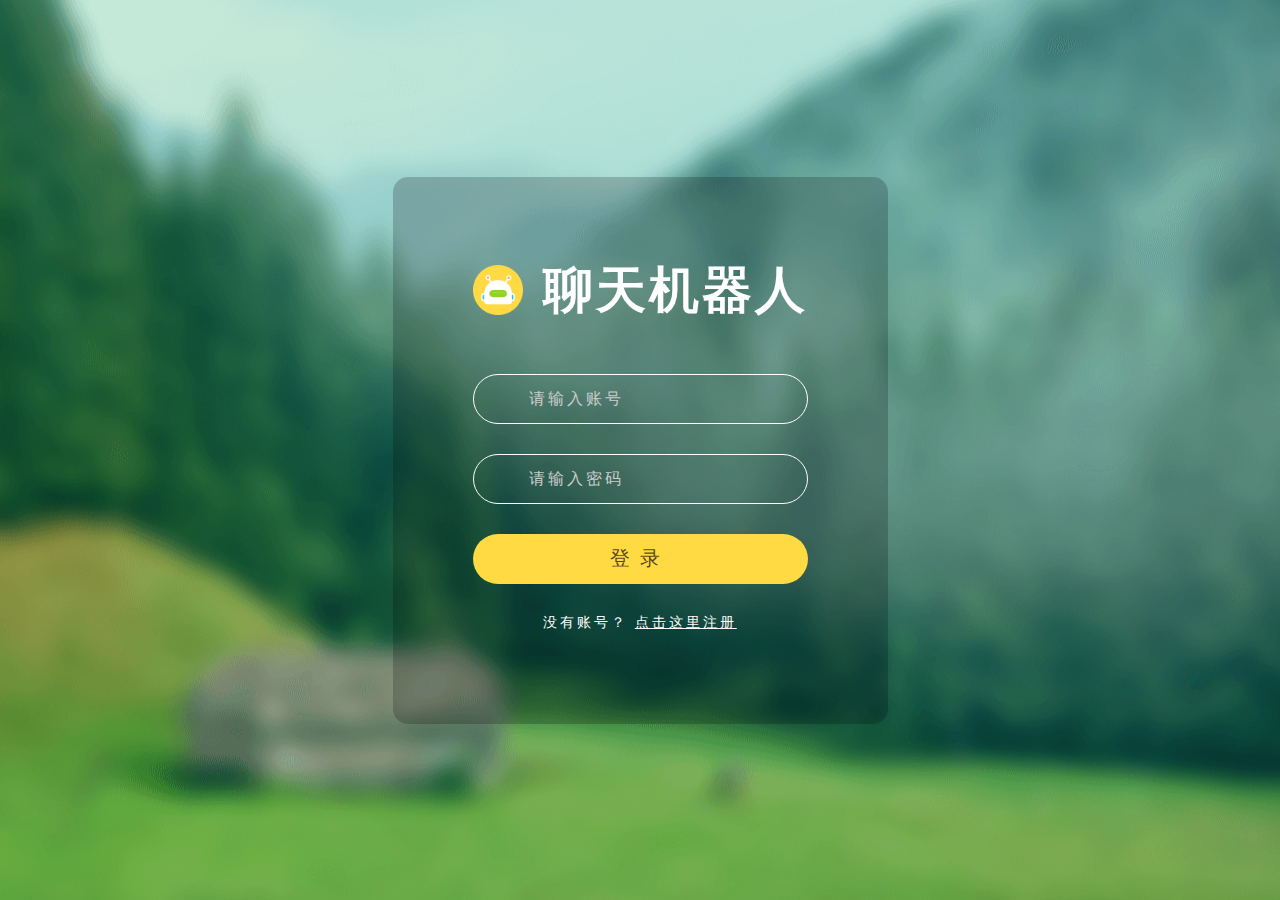
<file: login.html>
<!DOCTYPE html>
<html lang="en">
    <head>
        <meta charset="UTF-8" />
        <meta http-equiv="X-UA-Compatible" content="IE=edge" />
        <meta name="viewport" content="width=device-width, initial-scale=1.0" />
        <meta
            http-equiv="Content-Security-Policy"
            content="upgrade-insecure-requests"
        />
        <title>聊天机器人-用户登录</title>
        <link
            rel="shortcut icon"
            href="./asset/favicon.ico"
            type="image/x-icon"
        />
        <link rel="stylesheet" href="./css/common.css" />
        <link rel="stylesheet" href="./css/user.css" />
    </head>
    <body>
        <form class="user-form">
            <h1 class="title">
                <img src="./asset/robot.png" alt="" />
                聊天机器人
            </h1>
            <div class="form-group">
                <i class="iconfont icon-zhanghao"></i>
                <input
                    id="txtLoginId"
                    name="loginId"
                    type="text"
                    max="20"
                    placeholder="请输入账号"
                    class="txt"
                />
                <p class="err"></p>
            </div>
            <div class="form-group">
                <i class="iconfont icon-mima"></i>
                <input
                    id="txtLoginPwd"
                    name="loginPwd"
                    type="password"
                    max="20"
                    placeholder="请输入密码"
                    class="txt"
                />
                <p class="err"></p>
            </div>
            <div class="form-group">
                <button class="submit">登录</button>
            </div>
            <div class="form-group">
                <p class="msg">
                    没有账号？
                    <a href="./reg.html">点击这里注册</a>
                </p>
            </div>
        </form>
    </body>
</html>
<script src="./js/api.js"></script>
<script src="./js/common.js"></script>
<script>
    (function () {
        const dom = {
            errorId: document.querySelectorAll(".err")[0],
            errorPwd: document.querySelectorAll(".err")[1],
            id: document.querySelector("#txtLoginId"),
            pwd: document.querySelector("#txtLoginPwd"),
            submit: document.querySelector("form"),
        };
        let flagUser = false;
        let flagPwd = false;
        dom.id.addEventListener("blur", function () {
            if (this.value.trim() === "") {
                dom.errorId.innerHTML = "用户名不能为空";
                flagUser = false;
            } else {
                dom.errorId.innerHTML = "";
                flagUser = true;
            }
        });
        dom.pwd.addEventListener("blur", function () {
            if (this.value.trim() === "") {
                dom.errorPwd.innerHTML = "密码不能为空";
                flagPwd = false;
            } else {
                dom.errorPwd.innerHTML = "";
                flagPwd = true;
            }
        });
        dom.submit.addEventListener("submit", (e) => {
            e.preventDefault(); //取消默认事件
            if (flagPwd && flagUser) {
                //都不为空
                login(dom.id.value.trim(), dom.pwd.value.trim()).then(
                    (data) => {
                        if (data.statute) {
                            //登录成功
                            //保存token
                            localStorage.setItem("token", data.token);
                            //跳转页面
                            location.href = baseURL + "index.html";
                        } else {
                            dom.errorId.innerHTML = data.msg;
                            //显示错误信息
                            return;
                        }
                    }
                );
            }
        });
    })();
</script>
</file>
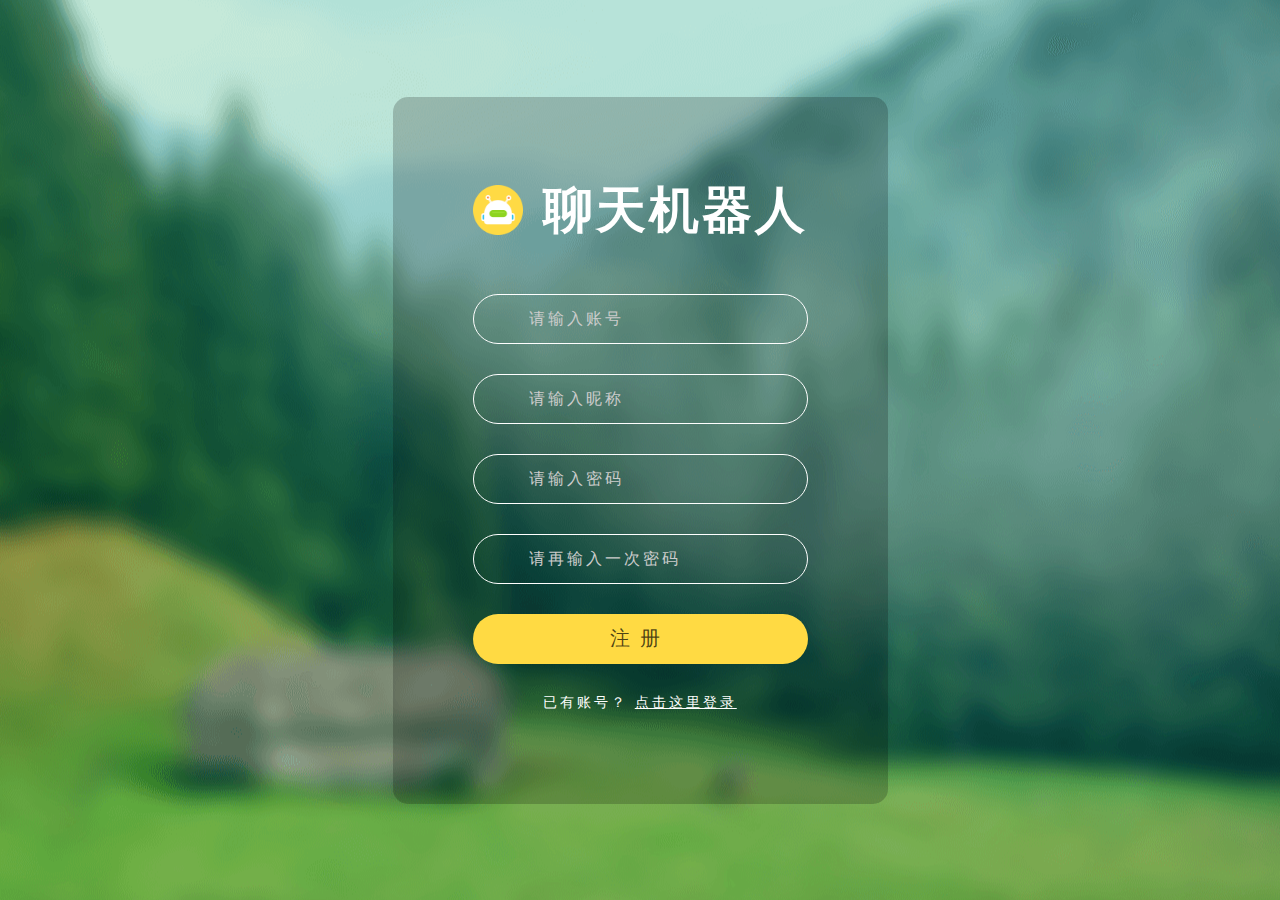
<file: reg.html>
<!DOCTYPE html>
<html lang="en">
    <head>
        <meta charset="UTF-8" />
        <meta http-equiv="X-UA-Compatible" content="IE=edge" />
        <meta name="viewport" content="width=device-width, initial-scale=1.0" />
        <meta
            http-equiv="Content-Security-Policy"
            content="upgrade-insecure-requests"
        />
        <title>聊天机器人-用户注册</title>
        <link
            rel="shortcut icon"
            href="./asset/favicon.ico"
            type="image/x-icon"
        />
        <link rel="stylesheet" href="./css/common.css" />
        <link rel="stylesheet" href="./css/user.css" />
    </head>
    <body>
        <form class="user-form">
            <h1 class="title">
                <img src="./asset/robot.png" alt="" />
                聊天机器人
            </h1>
            <div class="form-group">
                <i class="iconfont icon-zhanghao"></i>
                <input
                    id="txtLoginId"
                    name="loginId"
                    type="text"
                    max="20"
                    placeholder="请输入账号"
                    class="txt"
                />
                <p class="err"></p>
            </div>
            <div class="form-group">
                <i class="iconfont icon-zhanghao"></i>
                <input
                    id="txtNickname"
                    name="nickname"
                    type="text"
                    max="20"
                    placeholder="请输入昵称"
                    class="txt"
                />
                <p class="err"></p>
            </div>
            <div class="form-group">
                <i class="iconfont icon-mima"></i>
                <input
                    id="txtLoginPwd"
                    name="loginPwd"
                    type="password"
                    max="20"
                    placeholder="请输入密码"
                    class="txt"
                />
                <p class="err"></p>
            </div>
            <div class="form-group">
                <i class="iconfont icon-mima"></i>
                <input
                    type="password"
                    id="txtLoginPwdConfirm"
                    max="20"
                    placeholder="请再输入一次密码"
                    class="txt"
                />
                <p class="err"></p>
            </div>
            <div class="form-group">
                <button class="submit">注册</button>
            </div>
            <div class="form-group">
                <p class="msg">
                    已有账号？
                    <a href="./login.html">点击这里登录</a>
                </p>
            </div>
        </form>
    </body>
</html>
<script src="./js/api.js"></script>
<script src="./js/common.js"></script>
<script>
    (function () {
        function $(selector) {
            return document.querySelector(selector);
        }
        function $$(selector) {
            return document.querySelectorAll(selector);
        }
        const dom = {
            idInput: $("#txtLoginId"),
            nickNameInput: $("#txtNickname"),
            pwdInput: $("#txtLoginPwd"),
            confirmInput: $("#txtLoginPwdConfirm"),
            errs: $$(".err"),
            form: $("form"),
        };
        async function idYz() {
            const value = dom.idInput.value.trim();
            if (value.trim() === "") {
                //判空
                dom.errs[0].innerHTML = "请填写账号";
                return false;
            }
            //判断账号是否存在
            const data = await exists(dom.idInput.value);
            console.log(data);
            if (data.data) {
                //账号已经被注册
                dom.errs[0].innerHTML = "账号已经存在";
                return false;
            }
            dom.errs[0].innerHTML = "";
            return true;
        }
        dom.idInput.addEventListener("blur", idYz);

        function nickNameYz() {
            if (dom.nickNameInput.value.trim() === "") {
                dom.errs[1].innerHTML = "请填写昵称";
                return false;
            }
            dom.errs[1].innerHTML = "";
            return true;
        }
        dom.nickNameInput.addEventListener("blur", nickNameYz);

        function passWordYz() {
            if (dom.pwdInput.value.trim() === "") {
                dom.errs[2].innerHTML = "请填写密码";
                return false;
            }
            dom.errs[2].innerHTML = "";
            return true;
        }
        dom.pwdInput.addEventListener("blur", passWordYz);

        function confirmYz() {
            if (dom.confirmInput.value.trim() === "") {
                dom.errs[3].innerHTML = "请确认密码";
                return false;
            }
            if (dom.pwdInput.value.trim() !== dom.confirmInput.value.trim()) {
                dom.errs[3].innerHTML = "两次密码不一致";
                return false;
            }
            dom.errs[3].innerHTML = "";
            return true;
        }
        dom.confirmInput.addEventListener("blur", confirmYz);

        //表单注册
        dom.form.addEventListener("submit", async function (e) {
            e.preventDefault();
            const idFlat = await idYz(); //等待账号验证的结果
            if (idFlat && nickNameYz() && passWordYz() && confirmYz()) {
                //每一个都通过，可以注册
                const data = await register(
                    dom.idInput.value.trim(),
                    dom.pwdInput.value.trim(),
                    dom.nickNameInput.value.trim()
                );
                location.href = baseURL + "login.html";
            } else {
                console.log("失败");
                return;
            }
        });
    })();
</script>
</file>
<file: css/common.css>
@import url("http://at.alicdn.com/t/font_3318742_9901gcdpweg.css");

* {
    margin: 0;
    padding: 0;
    box-sizing: border-box;
}
.iconfont {
    font-size: inherit;
    color: inherit;
}
::before,
::after {
    box-sizing: border-box;
}

a {
    color: inherit;
    text-decoration: none;
}

body {
    display: flex;
    height: 100vh;
    justify-content: center;
    align-items: center;
}
</file>
<file: css/user.css>
body {
  background: url(../asset/bg1.png) no-repeat center;
}

.user-form {
  border-radius: 15px;
  padding: 30px 80px;
  font-size: 14px;
  color: #fff;
  letter-spacing: 3px;
  background: rgba(0, 0, 0, 0.2);
}
.user-form a {
  text-decoration: underline;
}

.title {
  font-size: 50px;
  display: flex;
  align-items: center;
  justify-content: center;
  margin: 50px auto;
}
.title img {
  height: 50px;
  margin-right: 20px;
}

.form-group {
  height: 80px;
  padding-bottom: 30px;
  position: relative;
}
.form-group .txt {
  width: 100%;
  height: 100%;
  border: 1px solid #fff;
  background: transparent;
  color: #fff;
  font-size: 16px;
  letter-spacing: 3px;
  outline: none;
  border-radius: 25px;
  padding-right: 20px;
  padding-left: 55px;
}
.form-group .txt::placeholder {
  color: #ccc;
}
.form-group .iconfont {
  position: absolute;
  left: 20px;
  font-size: 24px;
  color: #ccc;
  top: 13px;
}
.form-group .err {
  position: absolute;
  left: 20px;
  bottom: 8px;
  color: #ff8e03;
}
.form-group .submit {
  width: 100%;
  height: 100%;
  font-size: 20px;
  letter-spacing: 10px;
  border-radius: 25px;
  outline: none;
  border: none;
  cursor: pointer;
  color: rgba(0, 0, 0, 0.7);
  background: #ffda43;
  transition: 0.2s;
}
.form-group .submit:hover {
  background: #ffe57b;
}
.form-group .submit:active {
  background: #d4b534;
}
.form-group .msg {
  text-align: center;
}
</file>
